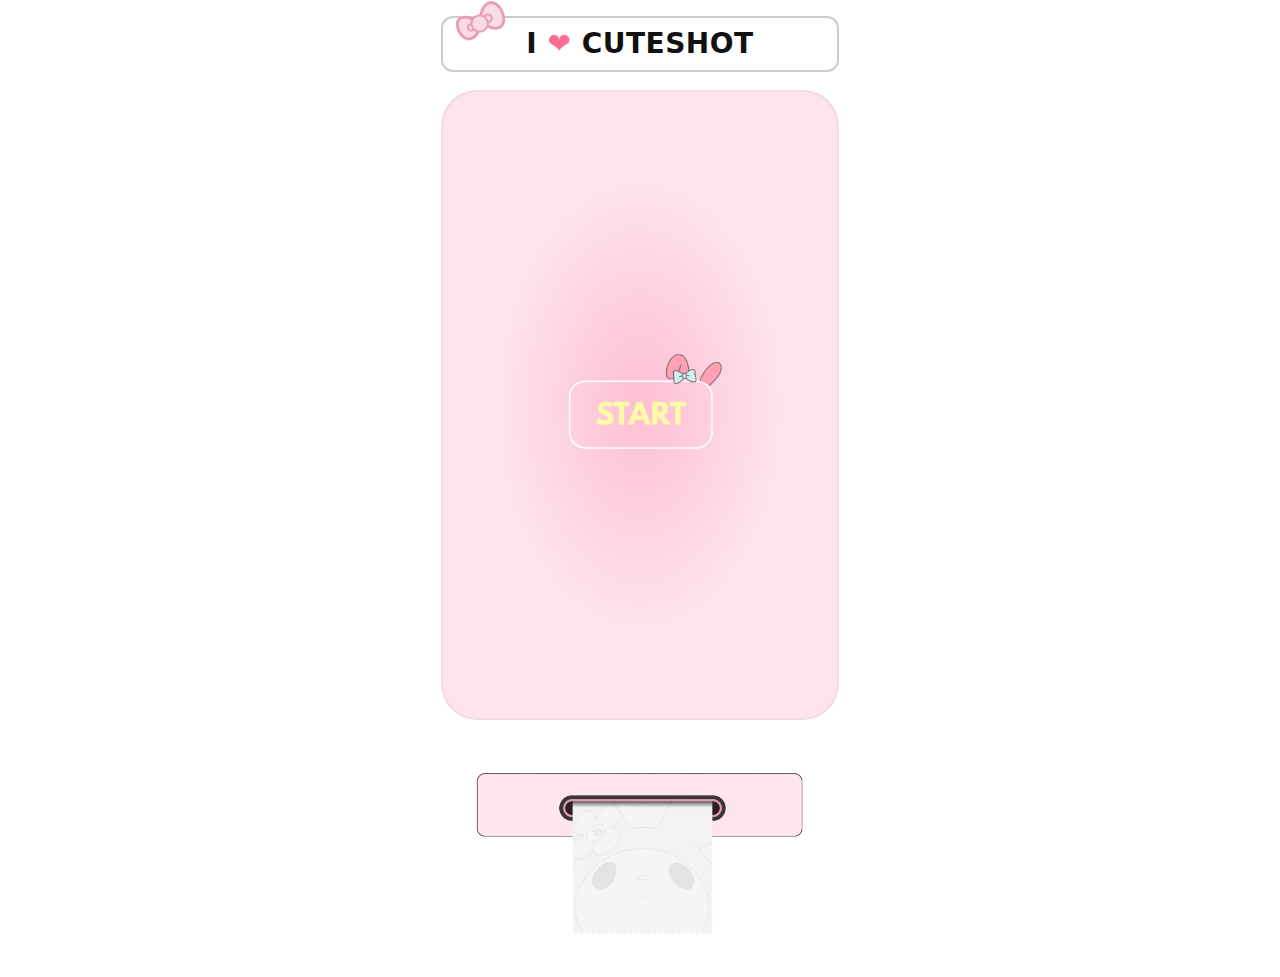
<file: index.html>
<!doctype html>
<html lang="th">
<head>
  <meta charset="utf-8" />
  <meta name="viewport" content="width=device-width,initial-scale=1" />
  <title>I LUV Photoboot</title>
  <link rel="stylesheet" href="home.css" />
</head>
<body>
  <main class="phone">
    <!-- Header -->
    <header class="topbar" role="banner">
      <img class="topbar__bow" src="Mymelodyypic/bowpink.png" alt="" aria-hidden="true">
      <div class="topbar__title">I <span class="heart">❤︎</span> CUTESHOT</div>
    </header>

    <!-- พื้นที่ถ่ายรูป -->
    <section class="panel" role="region" aria-label="camera stage">
      <div class="index-container">
        <button id="index-start-button" type="button">
          <img src="Mymelodyypic/start.png" alt="Start" />
        </button>
      </div>
    </section>

    <!-- เครื่องพิมพ์ -->
    <section class="printer" aria-label="printer">
      <img class="printer__paper" src="Mymelodyypic/print.png" alt="printed ticket">
    </section>
  </main>
<div class="takephoto-wrapper" onclick="takePhoto()">

  <script>
    document.getElementById("index-start-button").addEventListener("click", function () {
      window.location.href = "menu.html";
    });
  </script>
 

</body>
</html>
</file>
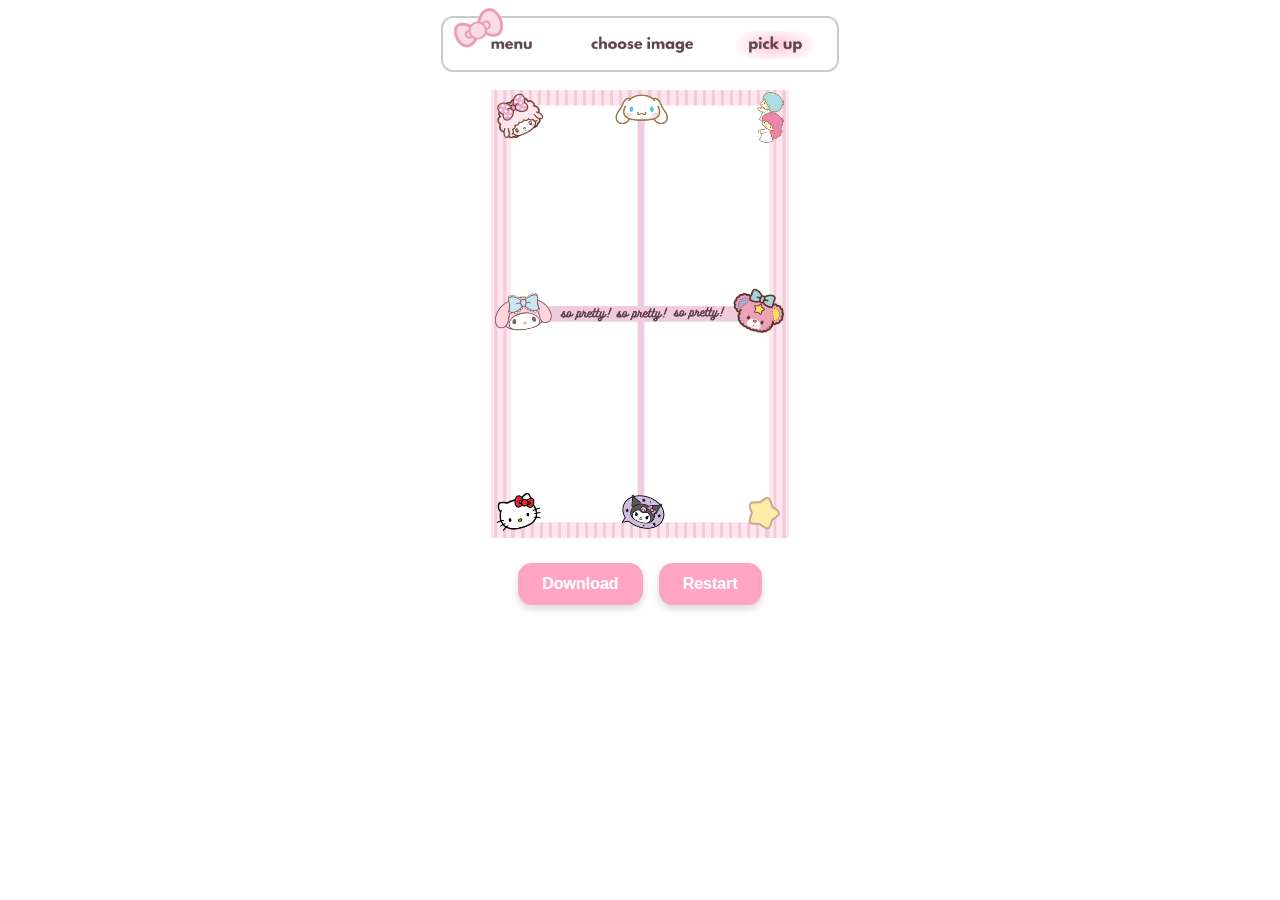
<file: final.html>
<!DOCTYPE html>
<html lang="en">
<head>
  <meta charset="UTF-8" />
  <meta name="viewport" content="width=device-width, initial-scale=1.0">
  <title>Final Photo</title>
  <link rel="stylesheet" href="final.css">
</head>
<body>
  <div class="phone">

    <!-- Header -->
    <div class="header-wrapper">
      <img src="Mymelodyypic/bowpink.png" alt="Bow" class="topbar__bow" />
      <img src="Mymelodyypic/pickup6.png" alt="Menu" class="header-img" />
    </div>



    <!-- Final Canvas -->
    <div class="final-wrapper">
      <canvas id="finalCanvas" width="639" height="959"></canvas>
    </div>

    <!-- ปุ่มสีชมพู -->
    <div class="button-container">
      <button id="downloadBtn" class="pink-btn">Download</button>
      <button id="homeBtn" class="pink-btn">Restart</button>
    </div>

  </div>

  <script src="final.js"></script>
</body>
</html>
</file>
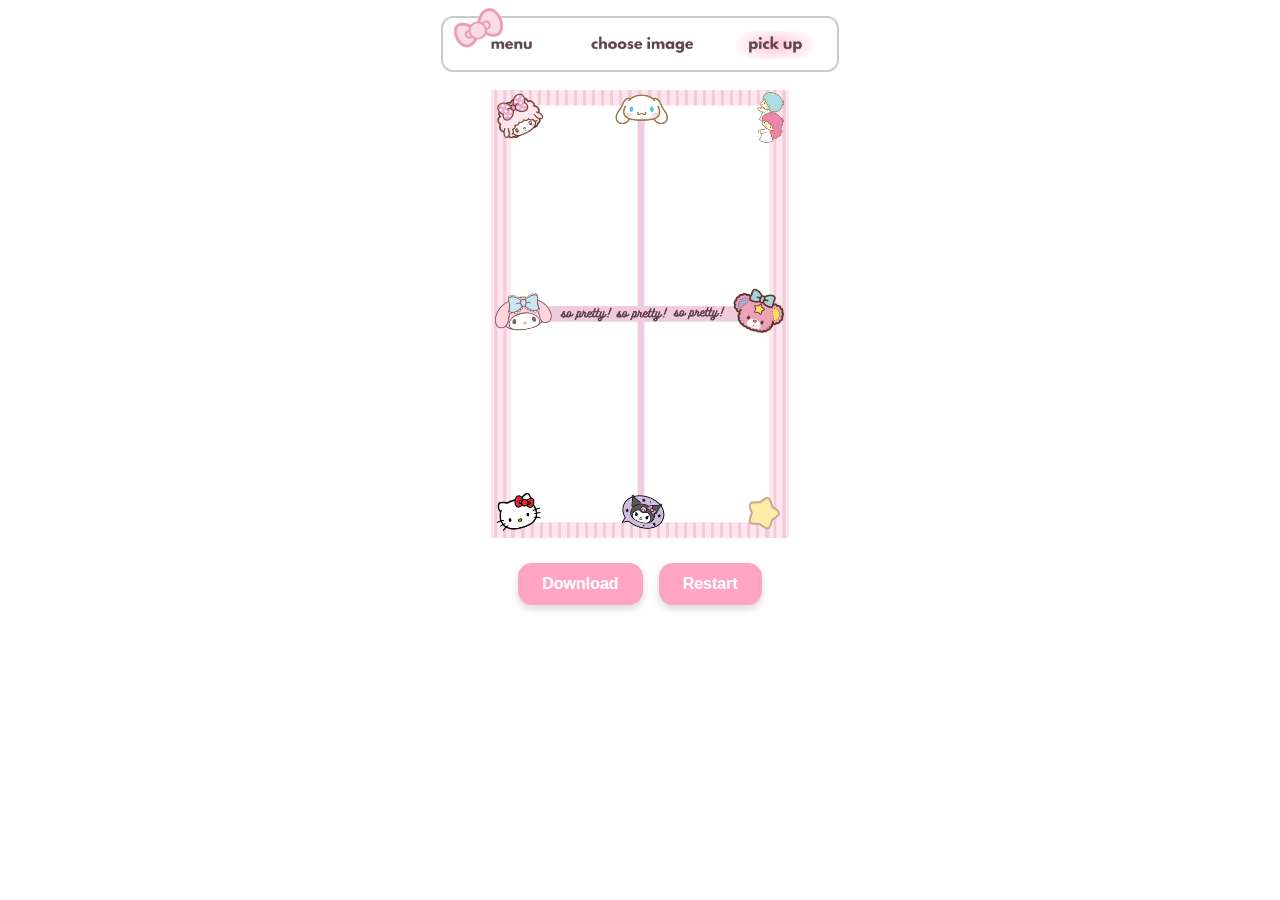
<file: finalup.html>
<!DOCTYPE html>
<html lang="en">
<head>
  <meta charset="UTF-8" />
  <meta name="viewport" content="width=device-width, initial-scale=1.0">
  <title>Final Photo</title>
  <link rel="stylesheet" href="final.css">
</head>
<body>
  <div class="phone">

    <!-- Header -->
    <div class="header-wrapper">
      <img src="Mymelodyypic/bowpink.png" alt="Bow" class="topbar__bow" />
      <img src="Mymelodyypic/pickup6.png" alt="Menu" class="header-img" />
    </div>



    <!-- Final Canvas -->
    <div class="final-wrapper">
      <canvas id="finalCanvas" width="639" height="959"></canvas>
    </div>

    <!-- ปุ่มสีชมพู -->
    <div class="button-container">
      <button id="downloadBtn" class="pink-btn">Download</button>
      <button id="homeBtn" class="pink-btn">Restart</button>
    </div>

  </div>

  <script src="finalup.js"></script>
</body>
</html>
</file>
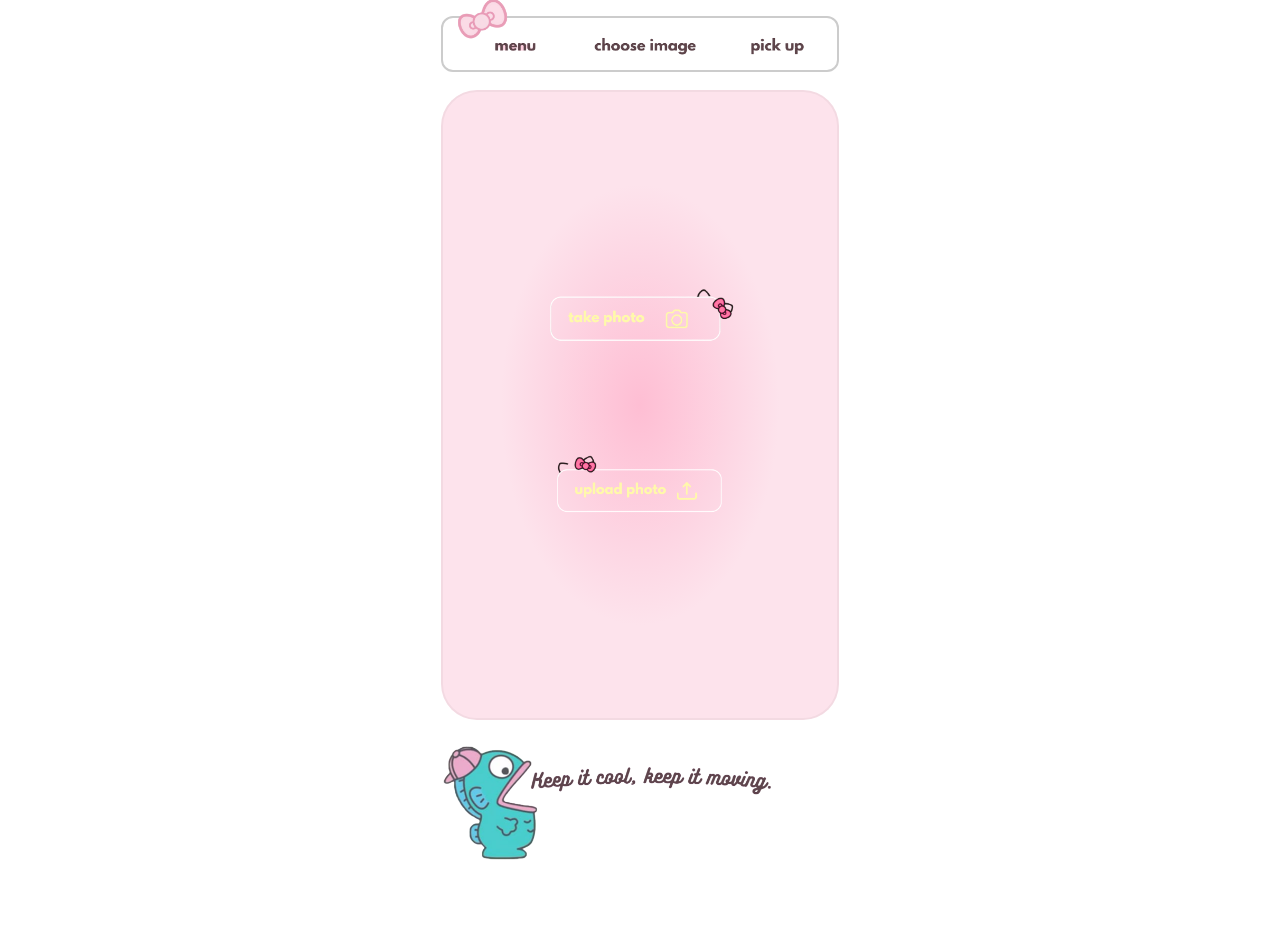
<file: menu.html>
<!DOCTYPE html>
<html lang="en">
<head>
  <meta charset="UTF-8" />
  <meta name="viewport" content="width=device-width, initial-scale=1.0" />
  <title>Menu Page</title>
  <link rel="stylesheet" href="menu.css" />
</head>
<body>
  <div class="phone">
    <img src="Mymelodyypic/bowpink.png" alt="Bow" class="topbar__bow" />
    <img src="Mymelodyypic/menu.png" alt="Menu" class="header-img" />

    <div class="panel">
      <div class="menu-container">
        <button id="menu-camera-button">
          <img src="Mymelodyypic/takephoto.png" alt="Take Photo" />
        </button>
        <button id="menu-upload-button">
          <img src="Mymelodyypic/uploadphoto.png" alt="Upload Photo" />
          <script>
          document.getElementById("menu-upload-button").addEventListener("click", function () {
        window.location.href = "upload.html";
        });
         </script>
        </button>
      </div>
    </div>


    <img src="Mymelodyypic/cooltext.png" alt="Footer Decoration" class="footer-img" />
  </div>
</body>
</html>
</file>
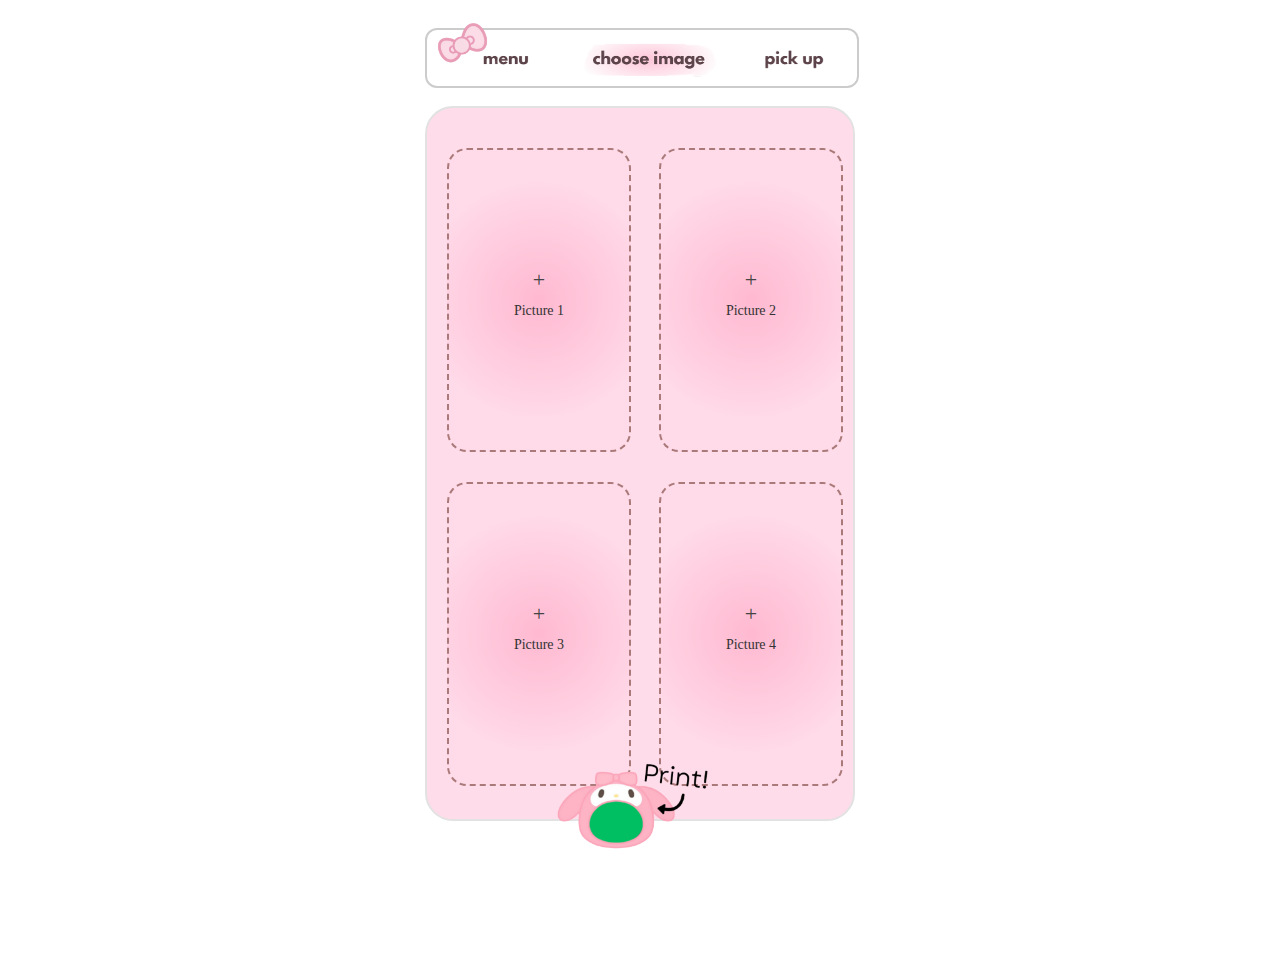
<file: upload.html>
<!doctype html>
<html lang="th">
<head>
  <meta charset="utf-8" />
  <meta name="viewport" content="width=device-width, initial-scale=1" />
  <title>Choose Image</title>

  <!-- ใช้ไฟล์ CSS เดิมของน้อง -->
  <link rel="stylesheet" href="upload.css" />
</head>
<body>

  <div class="phone">

    <!-- ครอบโบว์ + header PNG ไว้ด้วยกัน -->
    <div class="header-wrapper">
      <!-- โบว์ -->
      <img src="Mymelodyypic/bowpink.png" alt="Bow" class="topbar__bow" />
      <!-- แถบหัว PNG -->
      <img src="Mymelodyypic/chooseimage2.png" alt="Menu" class="header-img" />
    </div>

    <!-- กรอบใหญ่กลาง -->
    <div class="frame">
      <div class="choose-wrapper">
        <div class="grid">

          <div class="slot" data-id="1">
            <span class="plus">+</span>
            <p>Picture 1</p>
            <img class="preview" id="img1" />
          </div>

          <div class="slot" data-id="2">
            <span class="plus">+</span>
            <p>Picture 2</p>
            <img class="preview" id="img2" />
          </div>

          <div class="slot" data-id="3">
            <span class="plus">+</span>
            <p>Picture 3</p>
            <img class="preview" id="img3" />
          </div>

          <div class="slot" data-id="4">
            <span class="plus">+</span>
            <p>Picture 4</p>
            <img class="preview" id="img4" />
          </div>

        </div>
      </div>

      
    </div>

  </div>
<div class="takephoto-wrapper" id="printBtn">
        <img src="Mymelodyypic/buttongreen.png"
             class="takephoto-icon"
             alt="Print button" />
             </div>
  <!-- input สำหรับเลือกไฟล์ (ซ่อนไว้) -->
  <input type="file" accept="image/*" id="filePicker" hidden />

  <!-- สคริปต์เลือกภาพ + เซฟลง localStorage + ไปหน้า final -->
  <script>
    const filePicker = document.getElementById("filePicker");
    let currentSlot = null;

    // คลิกที่กรอบแต่ละช่อง → เปิดเลือกไฟล์
    document.querySelectorAll(".slot").forEach(slot => {
      slot.addEventListener("click", () => {
        currentSlot = slot.dataset.id;      // "1".."4"
        filePicker.value = "";              // กันบั๊ก change ไม่ทำงาน
        filePicker.click();
      });
    });

    // เมื่อเลือกไฟล์ได้แล้ว
    filePicker.addEventListener("change", () => {
      const file = filePicker.files[0];
      if (!file || !currentSlot) return;

      const reader = new FileReader();
      reader.onload = e => {
        const dataUrl = e.target.result;

        // แสดงพรีวิวในช่อง
        const img = document.getElementById("img" + currentSlot);
        img.src = dataUrl;
        img.style.display = "block";

        // เก็บลง localStorage ให้หน้า final ใช้
        localStorage.setItem("pic" + currentSlot, dataUrl);
        console.log("saved: pic" + currentSlot);
      };
      reader.readAsDataURL(file);
    });

    // ปุ่ม Print → ไปหน้า final.html
    const printBtn = document.getElementById("printBtn");
    printBtn.addEventListener("click", () => {
      window.location.href = "final.html";
    });
  </script>

</body>
</html>
</file>
<file: home.css>
:root {
  --pink-100:#ffe5ef; --pink-200:#ffd6e6; --pink-300:#ffbfd4;
  --pink-400:#ffa5c3; --panel:#fde3ec; --ink:#111;
}
*{ box-sizing:border-box }
html,body{ height:100% }
body{
  margin:0; background:#fff;
  font-family: ui-sans-serif, system-ui, -apple-system, "Segoe UI", Roboto, Arial;
  display:flex; justify-content:center;
}

/* กรอบมือถือแนวตั้ง */
.phone{
  width:min(430px, 100%);     /* ✅ ยืดหยุ่นกับจอเล็ก */
  min-height:100dvh;
  padding:16px 16px 32px;
  position:relative;
}

/* แถบบน */
.topbar{
  height:56px; border:2px solid #ccc; border-radius:12px;
  display:flex; align-items:center; justify-content:center; position:relative;
}
.topbar__bow{ position:absolute; left:10px; top:10%; transform:translateY(-50%); width:55px; height:auto; }
.topbar__title{ font-weight:900; letter-spacing:.5px; color:var(--ink); font-size:28px; line-height:1; }
.topbar__title .heart{ color:#ff6b93; }

/* พาเนลหลัก */
.panel{
  margin-top:18px; background:var(--panel); border-radius:36px;
  min-height:70vh; position:relative; overflow:hidden;
  box-shadow: inset 0 0 0 2px rgba(0,0,0,.04);
  display:flex; align-items:center; justify-content:center;   /* ✅ กึ่งกลาง */
}
.panel::before{
  content:""; position:absolute; inset:0;
  background:radial-gradient(closest-side, var(--pink-400), transparent 70%);
  opacity:.6;
  z-index:0;                 /* ✅ อยู่ใต้คอนเทนต์ */
  pointer-events:none;       /* ✅ ไม่บังการคลิก */
}

/* ปุ่ม Start ให้อยู่กลางพาเนล */
.index-container{
  position:relative;         /* ✅ จาก absolute -> relative */
  width:100%;
  display:flex; align-items:center; justify-content:center;
  z-index:1;                 /* ✅ เหนือ ::before */
}
button{ background:none; border:none; padding:0; cursor:pointer; }
#index-start-button{ z-index:2; }     /* ✅ ดันปุ่มให้บนสุด */
#index-start-button img{ width:200px; height:auto; transition:.2s; }
#index-start-button img:hover{ transform:scale(1.05); }

/* เครื่องพิมพ์ */
.printer__paper{
  position:absolute; width:77%; height:auto; bottom:-77px; left:50%;
  transform:translateX(-50%); z-index:1;
}

/* จอเล็ก */
@media (max-width:360px){
  .topbar__title{ font-size:24px; }
  #index-start-button img{ width:160px; }
}

/* รูปตกแต่งไม่ให้คลิก */
img[aria-hidden="true"]{ pointer-events:none; }
</file>
<file: menu.css>
:root {
  --pink-100:#ffe5ef;
  --pink-200:#ffd6e6;
  --pink-300:#ffbfd4;
  --pink-400:#ffa5c3;
  --panel:#fde3ec;
  --ink:#111;
}
*{ box-sizing:border-box }
html,body{ height:100% }
body{
  margin:0;
  background:#fff;
  font-family: ui-sans-serif, system-ui, -apple-system, "Segoe UI", Roboto, Arial;
  display:flex;
  justify-content:center;
}

/* กรอบมือถือแนวตั้ง */
.phone{
  width:min(430px, 100%);
  min-height:100dvh;
  padding:16px 16px 32px; /* ✅ ใช้ padding เหมือนหน้า CUTESHOT */
  position:relative;
}


.header-img {
  width: 100%;
  height: 56px;               /* เท่ากับ topbar เดิม */
  object-fit: cover;          /* ✅ ขยายเต็มกรอบ */
  border-radius: 12px;        /* มุมโค้งเท่ากับ topbar */
  border: 2px solid #ccc;     /* เส้นขอบเทา */
  display: block;
  margin-bottom: 18px;        /* ระยะห่างจาก panel ด้านล่าง */
  overflow: hidden;           /* ✅ ตัดส่วนที่เกินกรอบ */
}

/* พาเนลหลัก */
.panel{
  margin-top:0;
  background:var(--panel);
  border-radius:36px;
  min-height:70vh;
  position:relative;
  overflow:hidden;
  box-shadow: inset 0 0 0 2px rgba(0,0,0,.04);
  display:flex;
  align-items:center;
  justify-content:center;
}
.panel::before{
  content:"";
  position:absolute;
  inset:0;
  background:radial-gradient(closest-side, var(--pink-400), transparent 70%);
  opacity:.6;
  z-index:0;
  pointer-events:none;
}

/* ปุ่ม */
.menu-container{
  position:relative;
  display:flex;
  flex-direction:column;
  align-items:center;
  gap:20px;
  z-index:1;
}
button{ background:none; border:none; padding:0; cursor:pointer; }
.menu-container img{
  width:200px;
  height:auto;
  transition:.2s;
}
.menu-container img:hover{ transform:scale(1.05); }

/* cooltext.png (รูปตกแต่งล่าง) */
.footer-img{
  width:85%;
  height:auto;
  display:block;
  margin-top:auto;
  margin-bottom:5px;
  transform: translateY(-40px) !important;
}
/* จอเล็ก */
@media (max-width:360px){
  .header-img{ height:48px; }
  .menu-container img{ width:160px; }
}
/* 🔸 เพิ่มโบว์เหมือนหน้า CUTESHOT */
.topbar {
  height: 56px;
  border: 2px solid #ccc;
  border-radius: 12px;
  display: flex;
  align-items: center;
  justify-content: center;
  position: relative; /* ต้องมี เพื่อให้โบว์วางในตำแหน่ง absolute ได้ */
}

/* โบว์ในมุมซ้ายบน */
.topbar__bow {
  position: absolute;
  left: 30px;
  top: 3.5%;
  transform: translateY(-70%);
  width: 55px;
  height: auto;
}

/* ปรับภาพ header ให้โบว์วางทับได้ */
.header-wrapper {
  position: relative; /* ✅ ครอบ header-img และ bow ให้อยู่ในกรอบเดียวกัน */
  display: inline-block;
  width: 100%;
}
</file>
<file: upload.css>
/* กรอบมือถือ */
.phone{
  width: 430px;
  min-height: 100vh;
  background: transparent;
  padding: 20px;
  border-radius: 40px;
  margin: 0 auto;
}

.header-wrapper {
  position: relative;
  width: 100%;
}

.header-img {
  width: 100%;
  height: 56px;
  object-fit: cover;
  border-radius: 12px;
  border: 2px solid #ccc;
  display: block;
  margin-bottom: 18px;
  overflow: hidden;
}

.topbar__bow {
  position: absolute;
  left: 10px;
  top: 65%;
  transform: translateY(-90%);
  width: 55px;
  height: auto;
  z-index: 2;
}

/* กรอบใหญ่กลาง */
.frame{
  background: #ffdce9;
  padding: 40px 20px;
  border-radius: 28px;
  border: 2px solid #e2e2e2;
  position: relative;     /* ⭐ เพิ่มบรรทัดนี้ */
  min-height: 600px;
}



/* กลุ่ม 4 ช่อง */
.choose-wrapper{
  width: 100%;
  max-width: 400px;
  margin: 0 auto;
}

.grid{
  display: grid;
  grid-template-columns: 1fr 1fr;
  gap: 30px;
}
.slot{
  width: 100%;
  max-width: 180px;
  aspect-ratio: 3 / 5;
  background: radial-gradient(circle, #ffb9d1, #ffdbe9 70%);
  border: 2px dashed #aa7a7a;
  border-radius: 20px;
  display: flex;
  flex-direction: column;
  justify-content: center;
  align-items: center;
  position: relative;
}

.plus{
  font-size: 22px;
  color: #444;
}

.slot p{
  margin-top: 10px;
  font-size: 14px;
  color: #333;
}

.preview{
  position: absolute;
  inset: 0;
  width: 100%;
  height: 100%;
  object-fit: cover;
  display: none;
  border-radius: 20px;
}

.takephoto-wrapper{
  position: absolute;
  bottom: 20px;
  left: 50%;
  transform: translateX(-50%);
  display: flex;
  align-items: center;
  cursor: pointer;
}


.takephoto-icon{
  width: 200px;
  height: auto;
}

.takephoto-text{
  margin-left: 6px;
  font-size: 16px;
  font-weight: 600;
  color: #333;
  transform: translateY(-10px);
}
</file>
<file: final.css>
:root {
  --pink-100:#ffe5ef;
  --pink-200:#ffd6e6;
  --pink-300:#ffbfd4;
  --pink-400:#ffa5c3;
  --pink-500:#ff8fb8;
  --ink:#111;
}

/* reset */
*{ box-sizing:border-box }
html,body{ height:100% }

body{
  margin:0;
  background:#fff;
  font-family: ui-sans-serif, system-ui, -apple-system, "Segoe UI", Roboto, Arial;
  display:flex;
  justify-content:center;
}

/* กรอบมือถือ */
.phone{
  width:min(430px, 100%);
  min-height:100dvh;
  padding:16px 16px 32px;
  position:relative;
}

.header-wrapper {
  position: relative;
  width: 100%;
}

.header-img {
  width: 100%;
  height: 56px;
  object-fit: cover;
  border-radius: 12px;
  border: 2px solid #ccc;
  display: block;
  margin-bottom: 18px;
  overflow: hidden;
}

.topbar__bow {
  position: absolute;
  left: 10px;
  top: 65%;
  transform: translateY(-90%);
  width: 55px;
  height: auto;
  z-index: 2;
}

/* final image wrapper */
.final-wrapper{
  width:75%;
  max-width:360px;
  aspect-ratio:639 / 959;
  margin:0 auto;
}

#finalCanvas{
  width:100%;
  height:auto%;
  display:block;
}

/* ⭐ ปุ่มสีชมพู */
.button-container{
  margin-top:25px;
  display:flex;
  justify-content:center;
  gap:16px;
}

.pink-btn{
  padding:12px 24px;
  background:var(--pink-400);
  color:white;
  border:none;
  border-radius:14px;
  font-size:16px;
  font-weight:600;
  cursor:pointer;
  box-shadow:0 4px 8px rgba(0,0,0,0.15);
  transition:0.2s;
}

/* hover เด้งเบาๆ */
.pink-btn:hover{
  background:var(--pink-500);
  transform:scale(1.05);
}

/* active เด้งลง */
.pink-btn:active{
  transform:scale(0.93);
}

/* จอเล็ก */
@media (max-width:360px){
  .header-img{ height:48px; }
  .pink-btn{ font-size:14px; padding:10px 18px; }
}
</file>
